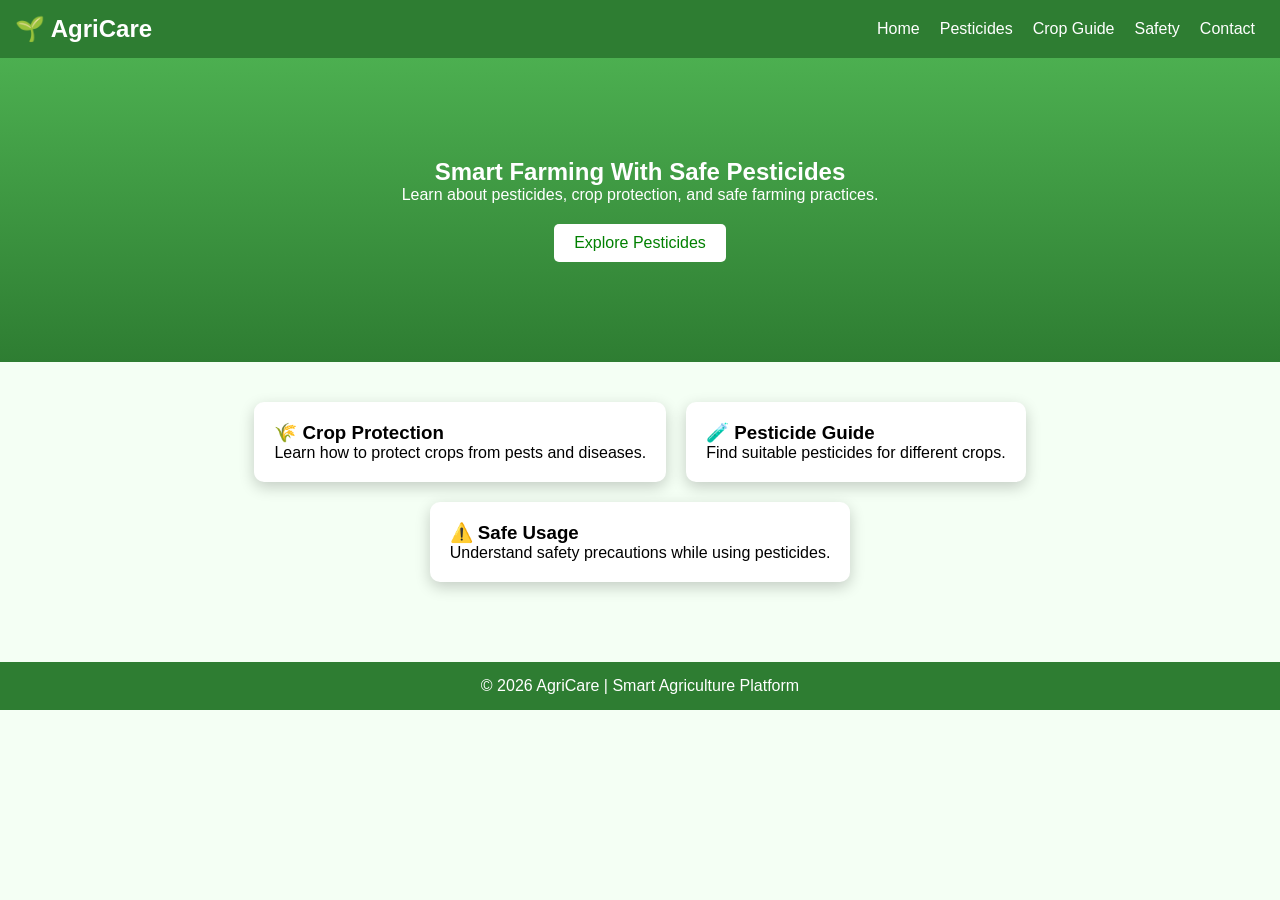
<file: index.html>
<!DOCTYPE html>
<html lang="en">
<head>
<meta charset="UTF-8">
<meta name="viewport" content="width=device-width, initial-scale=1.0">
<title>Agriculture Pesticide Guide</title>
<link rel="stylesheet" href="style.css">
</head>

<body>

<!-- Navigation Bar -->
<nav class="navbar">
<h2>🌱 AgriCare</h2>

<ul>
<li><a href="index.html">Home</a></li>
<li><a href="pesticides.html">Pesticides</a></li>
<li><a href="guide.html">Crop Guide</a></li>
<li><a href="safety.html">Safety</a></li>
<li><a href="contact.html">Contact</a></li>
</ul>
</nav>

<!-- Hero Section -->
<section class="hero">
<h1>Smart Farming With Safe Pesticides</h1>
<p>Learn about pesticides, crop protection, and safe farming practices.</p>

<a href="pesticides.html" class="btn">Explore Pesticides</a>
</section>

<!-- Features Section -->
<section class="features">

<div class="card">
<h3>🌾 Crop Protection</h3>
<p>Learn how to protect crops from pests and diseases.</p>
</div>

<div class="card">
<h3>🧪 Pesticide Guide</h3>
<p>Find suitable pesticides for different crops.</p>
</div>

<div class="card">
<h3>⚠️ Safe Usage</h3>
<p>Understand safety precautions while using pesticides.</p>
</div>

</section>

<footer>
<p>© 2026 AgriCare | Smart Agriculture Platform</p>
</footer>

</body>
</html>
</file>
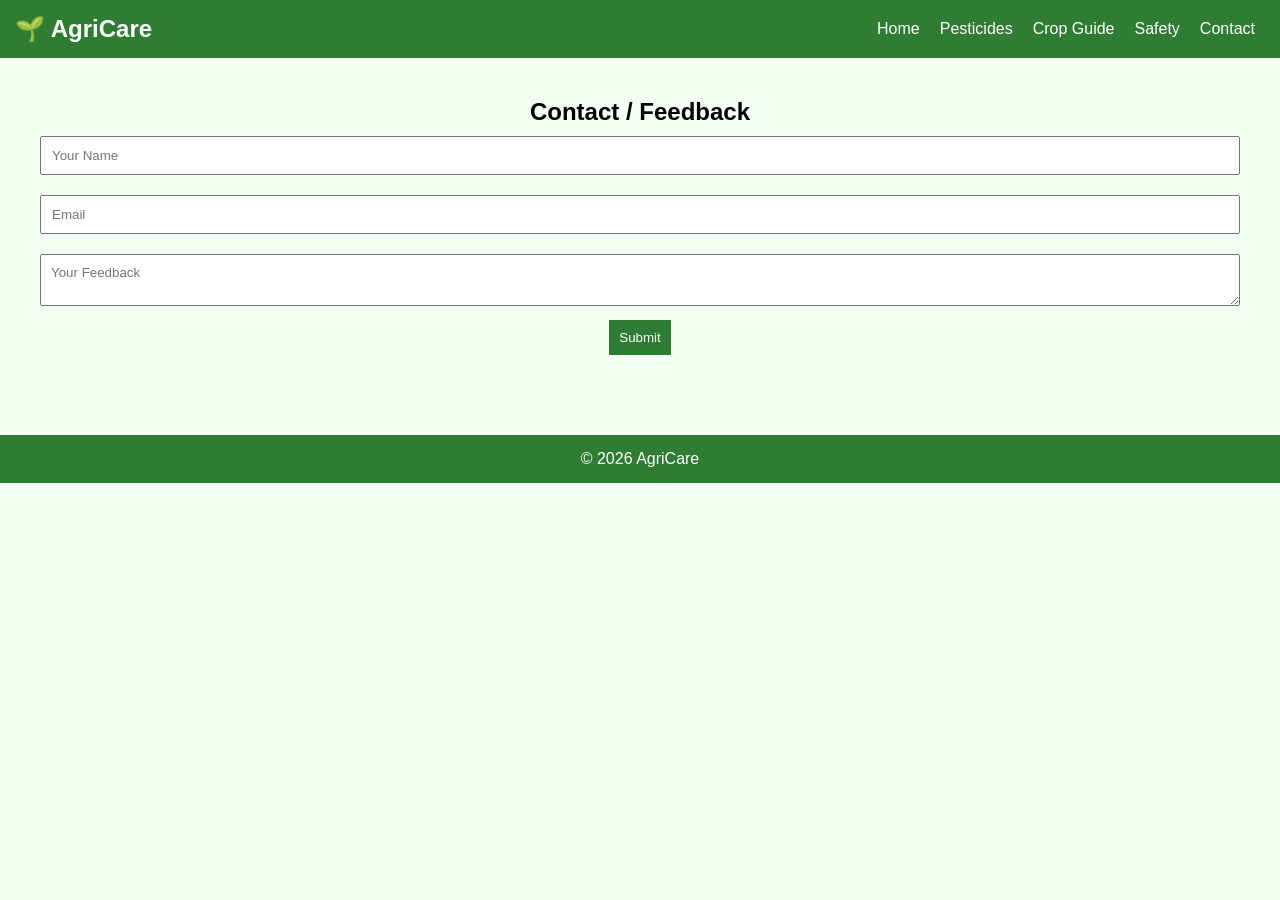
<file: contact.html>
<!DOCTYPE html>
<html>
<head>
<title>Contact</title>
<link rel="stylesheet" href="style.css">
</head>

<body>

<nav class="navbar">
<h2>🌱 AgriCare</h2>

<ul>
<li><a href="index.html">Home</a></li>
<li><a href="pesticides.html">Pesticides</a></li>
<li><a href="guide.html">Crop Guide</a></li>
<li><a href="safety.html">Safety</a></li>
<li><a href="contact.html">Contact</a></li>
</ul>
</nav>

<section class="container">

<h1>Contact / Feedback</h1>

<form>

<input type="text" placeholder="Your Name" required>

<input type="email" placeholder="Email" required>

<textarea placeholder="Your Feedback"></textarea>

<button type="submit">Submit</button>

</form>

</section>

<footer>
<p>© 2026 AgriCare</p>
</footer>

</body>
</html>
</file>
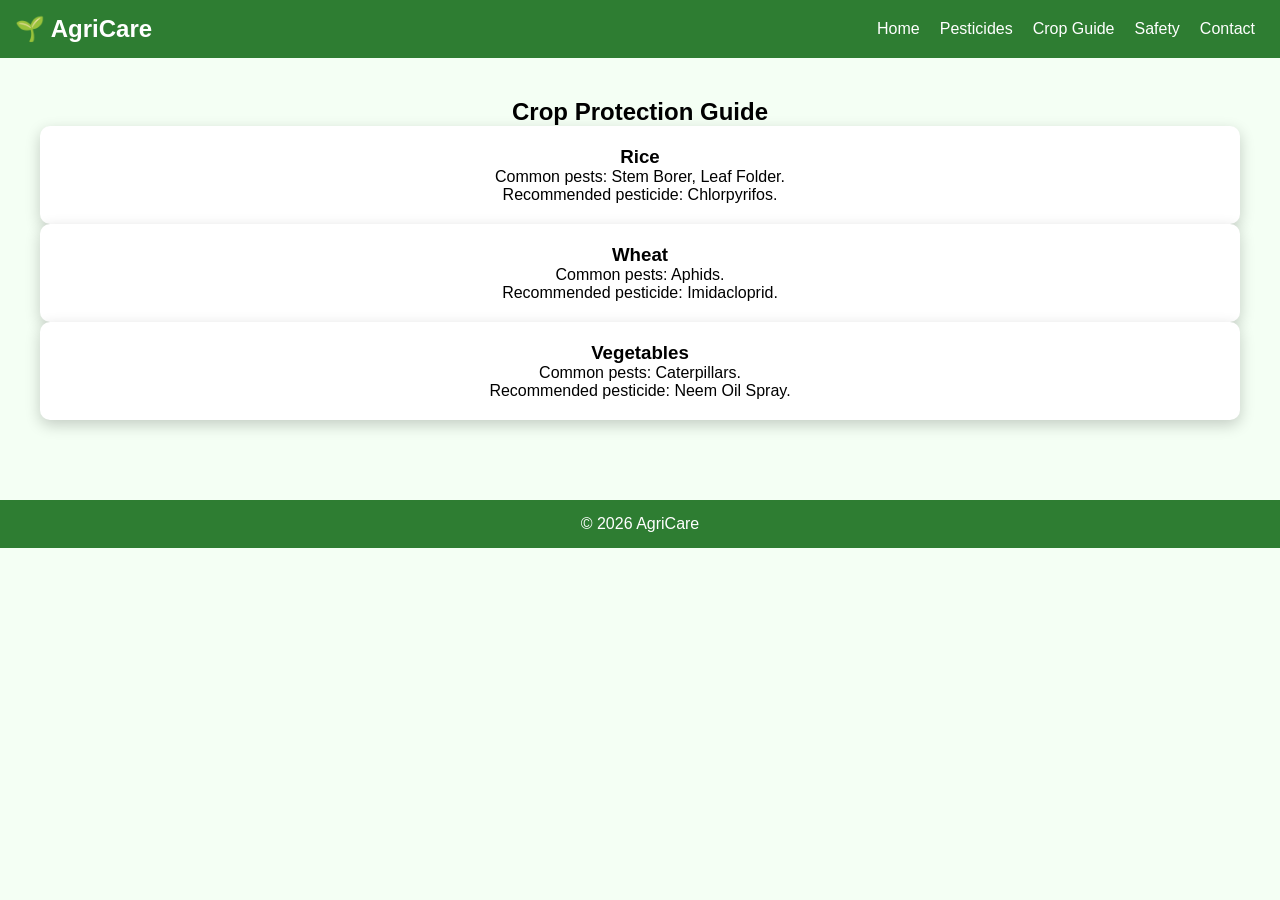
<file: guide.html>
<!DOCTYPE html>
<html>
<head>
<title>Crop Protection Guide</title>
<link rel="stylesheet" href="style.css">
</head>

<body>

<nav class="navbar">
<h2>🌱 AgriCare</h2>

<ul>
<li><a href="index.html">Home</a></li>
<li><a href="pesticides.html">Pesticides</a></li>
<li><a href="guide.html">Crop Guide</a></li>
<li><a href="safety.html">Safety</a></li>
<li><a href="contact.html">Contact</a></li>
</ul>
</nav>

<section class="container">

<h1>Crop Protection Guide</h1>

<div class="card">
<h3>Rice</h3>
<p>Common pests: Stem Borer, Leaf Folder.</p>
<p>Recommended pesticide: Chlorpyrifos.</p>
</div>

<div class="card">
<h3>Wheat</h3>
<p>Common pests: Aphids.</p>
<p>Recommended pesticide: Imidacloprid.</p>
</div>

<div class="card">
<h3>Vegetables</h3>
<p>Common pests: Caterpillars.</p>
<p>Recommended pesticide: Neem Oil Spray.</p>
</div>

</section>

<footer>
<p>© 2026 AgriCare</p>
</footer>

</body>
</html>
</file>
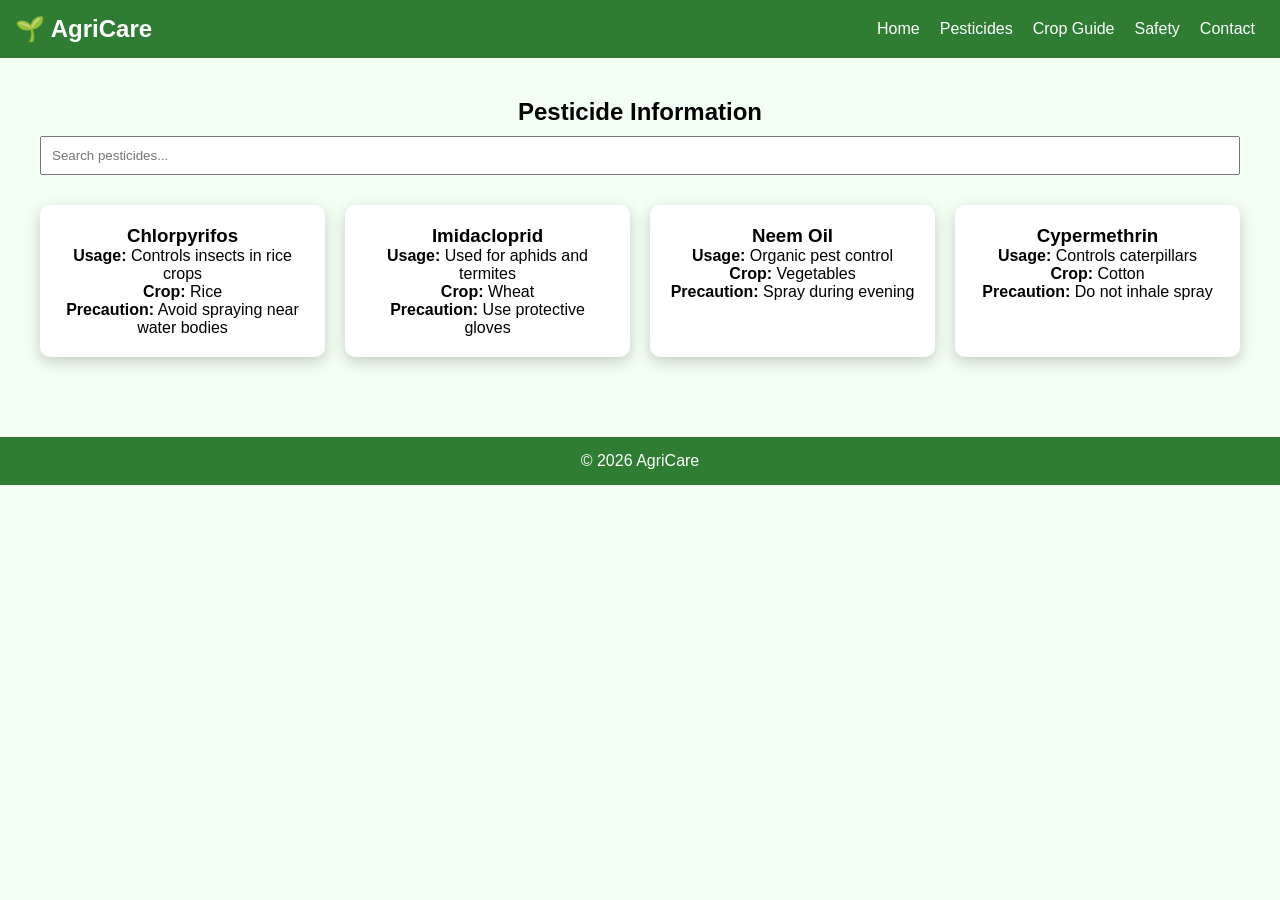
<file: pesticides.html>
<!DOCTYPE html>
<html>
<head>
<title>Pesticides</title>
<link rel="stylesheet" href="style.css">
</head>

<body>

<nav class="navbar">
<h2>🌱 AgriCare</h2>

<ul>
<li><a href="index.html">Home</a></li>
<li><a href="pesticides.html">Pesticides</a></li>
<li><a href="guide.html">Crop Guide</a></li>
<li><a href="safety.html">Safety</a></li>
<li><a href="contact.html">Contact</a></li>
</ul>
</nav>

<section class="container">

<h1>Pesticide Information</h1>

<input type="text" id="search" placeholder="Search pesticides..." onkeyup="searchPesticide()">

<div id="pesticideContainer" class="grid"></div>

</section>

<footer>
<p>© 2026 AgriCare</p>
</footer>

<script src="script.js"></script>

</body>
</html>
</file>
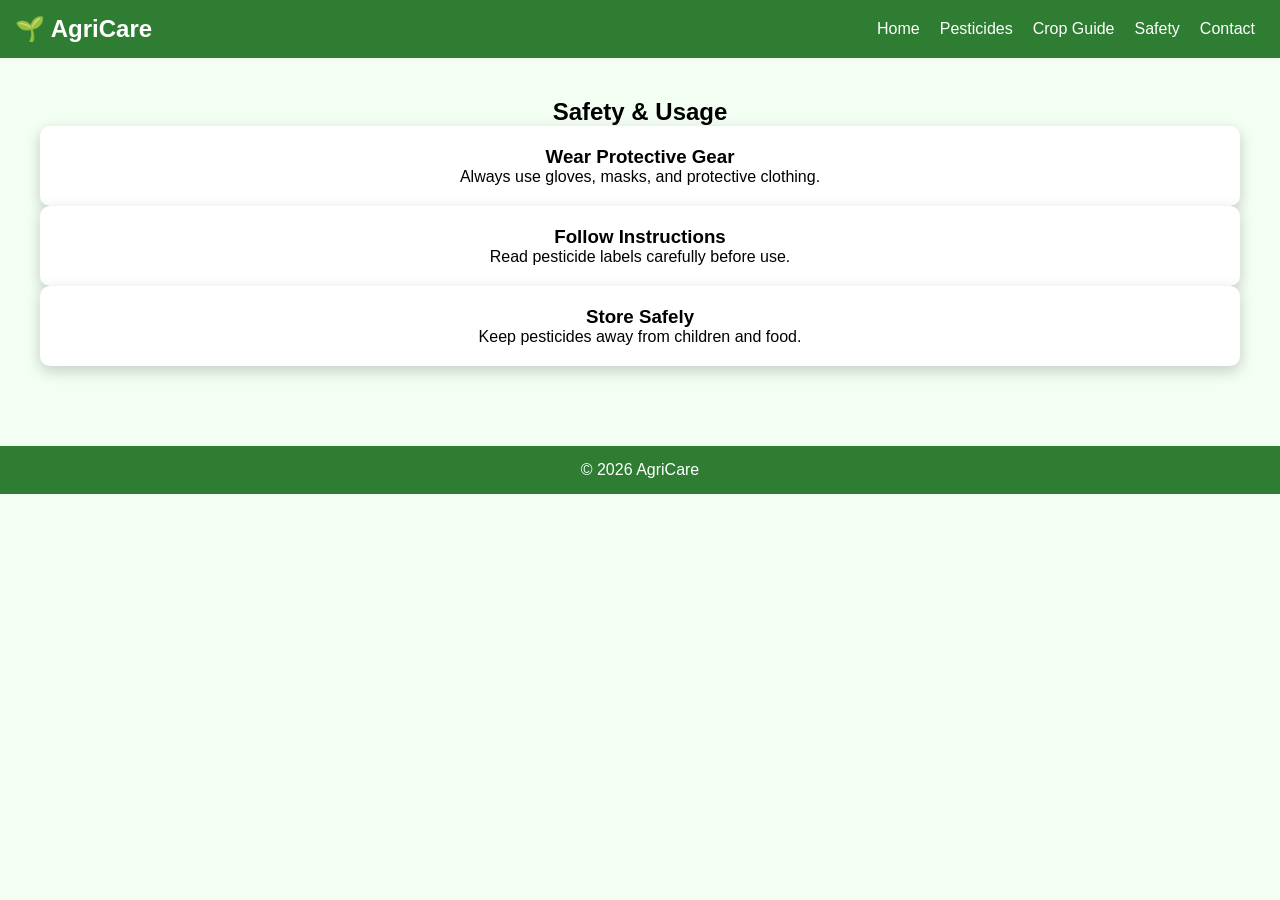
<file: safety.html>
<!DOCTYPE html>
<html>
<head>
<title>Pesticide Safety</title>
<link rel="stylesheet" href="style.css">
</head>

<body>

<nav class="navbar">
<h2>🌱 AgriCare</h2>

<ul>
<li><a href="index.html">Home</a></li>
<li><a href="pesticides.html">Pesticides</a></li>
<li><a href="guide.html">Crop Guide</a></li>
<li><a href="safety.html">Safety</a></li>
<li><a href="contact.html">Contact</a></li>
</ul>
</nav>

<section class="container">

<h1>Safety & Usage</h1>

<div class="card">
<h3>Wear Protective Gear</h3>
<p>Always use gloves, masks, and protective clothing.</p>
</div>

<div class="card">
<h3>Follow Instructions</h3>
<p>Read pesticide labels carefully before use.</p>
</div>

<div class="card">
<h3>Store Safely</h3>
<p>Keep pesticides away from children and food.</p>
</div>

</section>

<footer>
<p>© 2026 AgriCare</p>
</footer>

</body>
</html>
</file>
<file: style.css>
*{
margin:0;
padding:0;
box-sizing:border-box;
font-family:Arial;
}

body{
background:#f4fff4;
}

/* Navbar */

.navbar{
display:flex;
justify-content:space-between;
align-items:center;
background:#2e7d32;
padding:15px;
color:white;
}

.navbar ul{
display:flex;
list-style:none;
}

.navbar ul li{
margin:0 10px;
}

.navbar a{
color:white;
text-decoration:none;
}

/* Hero */

.hero{
text-align:center;
padding:100px 20px;
background:linear-gradient(#4caf50,#2e7d32);
color:white;
}

.btn{
background:white;
color:green;
padding:10px 20px;
display:inline-block;
margin-top:20px;
text-decoration:none;
border-radius:5px;
}

/* Cards */

.features{
display:flex;
justify-content:center;
gap:20px;
padding:40px;
flex-wrap:wrap;
}

.card{
background:white;
padding:20px;
border-radius:10px;
box-shadow:0 5px 15px rgba(0,0,0,0.2);
transition:0.3s;
}

.card:hover{
transform:translateY(-10px);
}

/* Grid */

.grid{
display:grid;
grid-template-columns:repeat(auto-fit,minmax(250px,1fr));
gap:20px;
margin-top:20px;
}

/* Container */

.container{
padding:40px;
text-align:center;
}

input, textarea{
width:100%;
padding:10px;
margin:10px 0;
}

button{
background:#2e7d32;
color:white;
border:none;
padding:10px;
cursor:pointer;
}

/* Footer */

footer{
background:#2e7d32;
color:white;
text-align:center;
padding:15px;
margin-top:40px;
}

/* Responsive */

@media(max-width:768px){

.features{
flex-direction:column;
align-items:center;
}

.navbar{
flex-direction:column;
}

}
</file>
